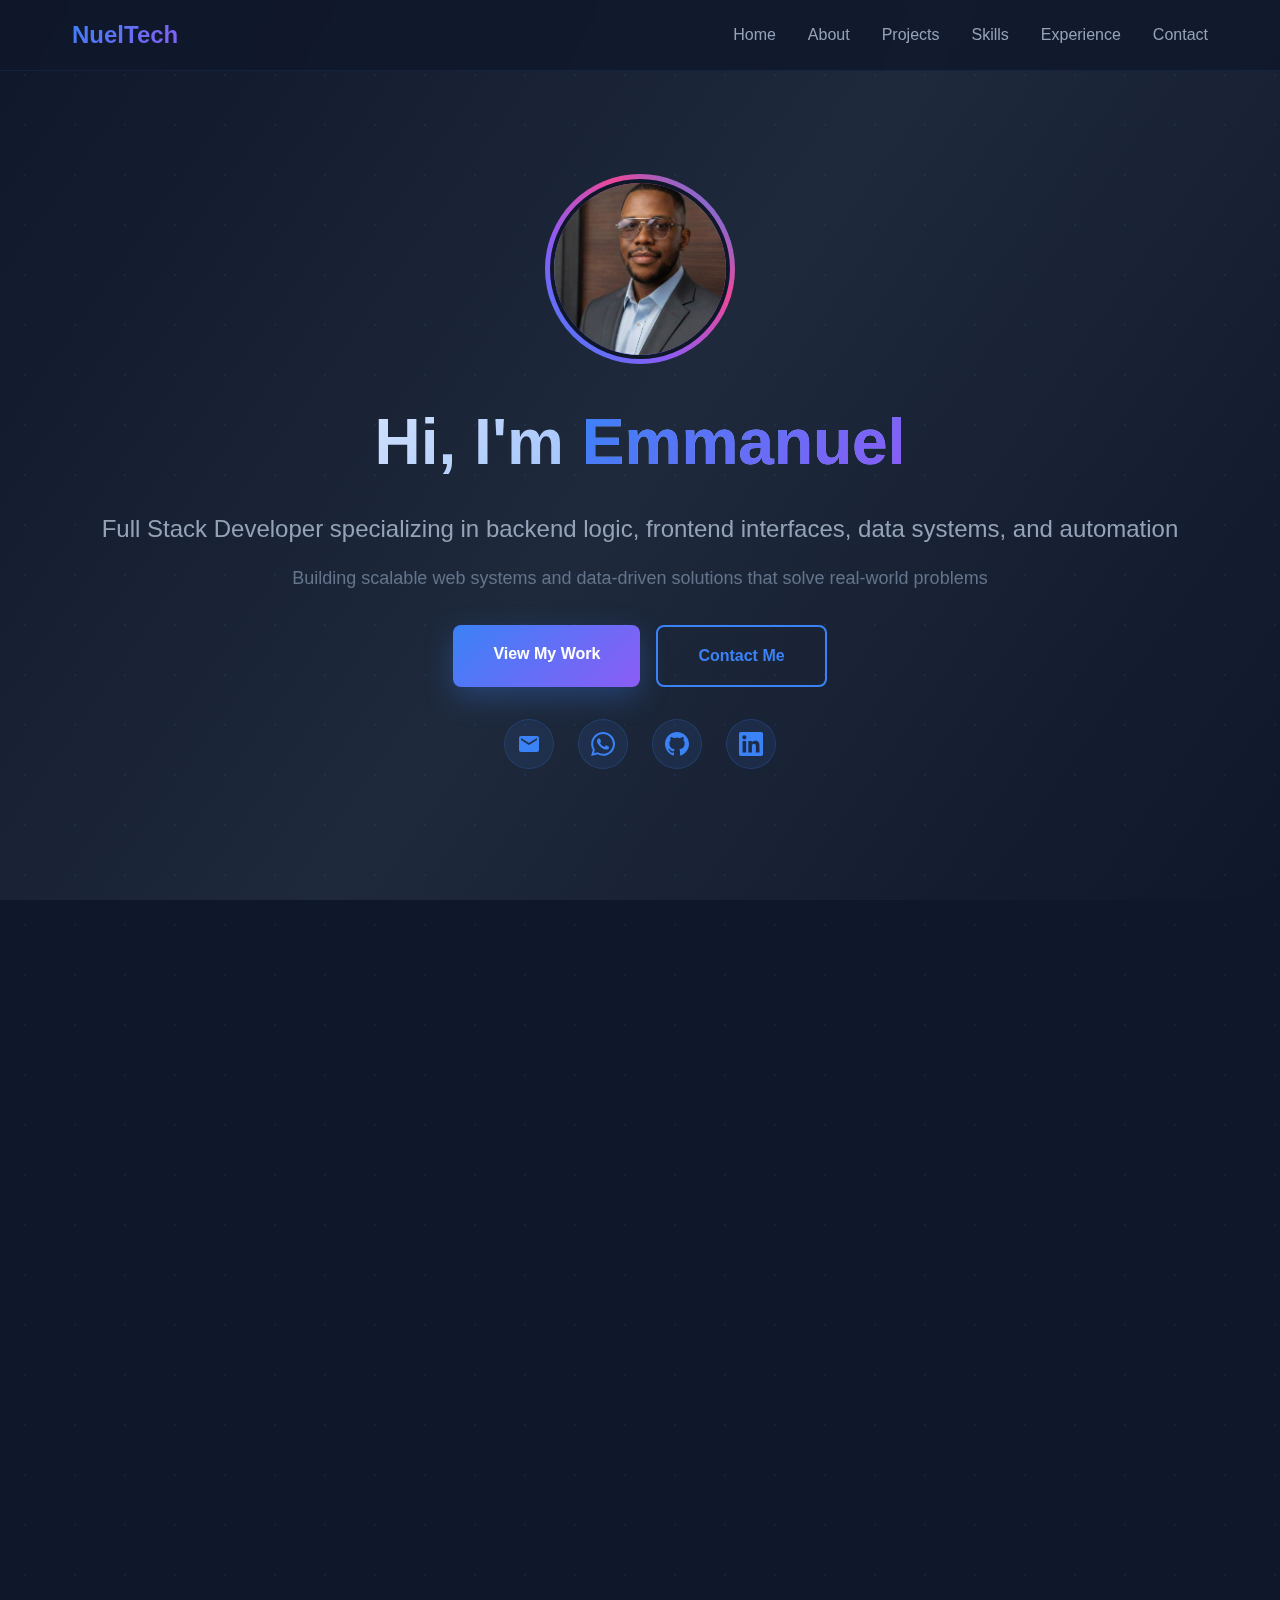
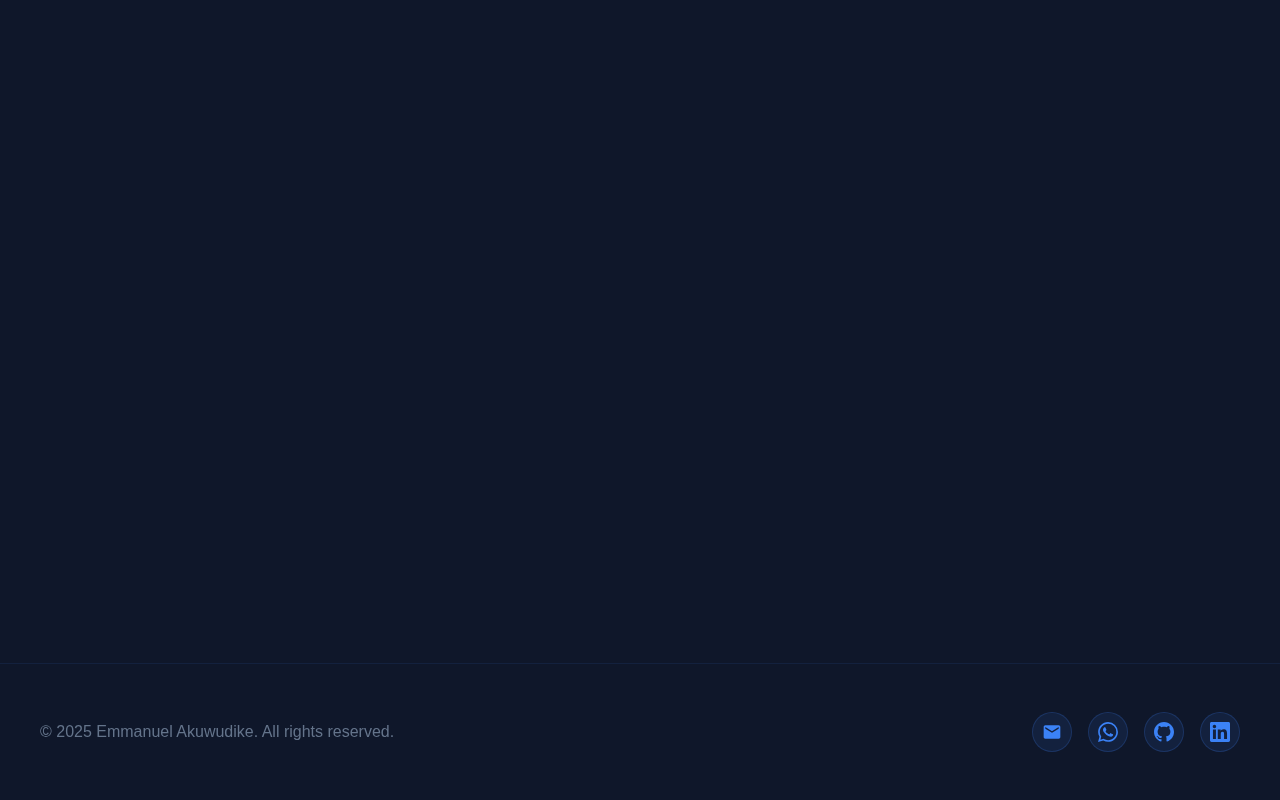
<file: index.html>
<!DOCTYPE html>
<html lang="en">
<head>
    <meta charset="UTF-8">
    <meta name="viewport" content="width=device-width, initial-scale=1.0">
    <title>NuelTech - Software Developer</title>
    <link rel="stylesheet" href="style.css">
     <link rel="icon" type="image/png" sizes="32x32" href="images/logo3.png">
</head>
<body>
    <div class="bg-animation"></div>

    <!-- Floating Particles -->
    <div class="particle" style="left: 10%; animation-delay: 0s;"></div>
    <div class="particle" style="left: 20%; animation-delay: 2s;"></div>
    <div class="particle" style="left: 30%; animation-delay: 4s;"></div>
    <div class="particle" style="left: 40%; animation-delay: 1s;"></div>
    <div class="particle" style="left: 50%; animation-delay: 3s;"></div>
    <div class="particle" style="left: 60%; animation-delay: 5s;"></div>
    <div class="particle" style="left: 70%; animation-delay: 2.5s;"></div>
    <div class="particle" style="left: 80%; animation-delay: 4.5s;"></div>
    <div class="particle" style="left: 90%; animation-delay: 1.5s;"></div>

    <!-- Navigation -->
    <nav>
        <div class="nav-container">
            <div class="logo">NuelTech</div>
            <ul class="nav-links" id="navLinks">
                <li><a href="#home">Home</a></li>
                <li><a href="#about">About</a></li>
                <li><a href="#projects">Projects</a></li>
                <li><a href="#skills">Skills</a></li>
                <li><a href="#experience">Experience</a></li>
                <li><a href="#contact">Contact</a></li>
            </ul>
            <button class="menu-toggle" onclick="toggleMenu()">☰</button>
        </div>
    </nav>

    <!-- Hero Section -->
    <section id="home" class="hero">
        <div class="hero-content">
            <div class="profile-pic-container">
                <img src="images/me3.jpg" alt="Emmanuel Akuwudike" class="profile-pic">
            </div>
            <h1>Hi, I'm <span>Emmanuel</span></h1>
            <p class="subtitle">Full Stack Developer specializing in backend logic, frontend interfaces, data systems, and automation</p>
            <p class="description">Building scalable web systems and data-driven solutions that solve real-world problems</p>
            <div class="cta-buttons">
                <a href="#projects" class="btn btn-primary">View My Work</a>
                <a href="#contact" class="btn btn-secondary">Contact Me</a>
            </div>
            <div class="social-links">
                <a href="mailto:akuwudikeemmanuel03@gmail.com" title="Email">
                    <svg viewBox="0 0 24 24" width="24" height="24" fill="currentColor">
                        <path d="M20 4H4c-1.1 0-1.99.9-1.99 2L2 18c0 1.1.9 2 2 2h16c1.1 0 2-.9 2-2V6c0-1.1-.9-2-2-2zm0 4l-8 5-8-5V6l8 5 8-5v2z"/>
                    </svg>
                </a>
                <a href="https://wa.me/2347033817518" target="_blank" title="WhatsApp">
                    <svg viewBox="0 0 24 24" width="24" height="24" fill="currentColor">
                        <path d="M17.472 14.382c-.297-.149-1.758-.867-2.03-.967-.273-.099-.471-.148-.67.15-.197.297-.767.966-.94 1.164-.173.199-.347.223-.644.075-.297-.15-1.255-.463-2.39-1.475-.883-.788-1.48-1.761-1.653-2.059-.173-.297-.018-.458.13-.606.134-.133.298-.347.446-.52.149-.174.198-.298.298-.497.099-.198.05-.371-.025-.52-.075-.149-.669-1.612-.916-2.207-.242-.579-.487-.5-.669-.51-.173-.008-.371-.01-.57-.01-.198 0-.52.074-.792.372-.272.297-1.04 1.016-1.04 2.479 0 1.462 1.065 2.875 1.213 3.074.149.198 2.096 3.2 5.077 4.487.709.306 1.262.489 1.694.625.712.227 1.36.195 1.871.118.571-.085 1.758-.719 2.006-1.413.248-.694.248-1.289.173-1.413-.074-.124-.272-.198-.57-.347m-5.421 7.403h-.004a9.87 9.87 0 01-5.031-1.378l-.361-.214-3.741.982.998-3.648-.235-.374a9.86 9.86 0 01-1.51-5.26c.001-5.45 4.436-9.884 9.888-9.884 2.64 0 5.122 1.03 6.988 2.898a9.825 9.825 0 012.893 6.994c-.003 5.45-4.437 9.884-9.885 9.884m8.413-18.297A11.815 11.815 0 0012.05 0C5.495 0 .16 5.335.157 11.892c0 2.096.547 4.142 1.588 5.945L.057 24l6.305-1.654a11.882 11.882 0 005.683 1.448h.005c6.554 0 11.89-5.335 11.893-11.893a11.821 11.821 0 00-3.48-8.413Z"/>
                    </svg>
                </a>
                <a href="https://github.com/emmanuel14" target="_blank" title="GitHub">
                    <svg viewBox="0 0 24 24" width="24" height="24" fill="currentColor">
                        <path d="M12 0c-6.626 0-12 5.373-12 12 0 5.302 3.438 9.8 8.207 11.387.599.111.793-.261.793-.577v-2.234c-3.338.726-4.033-1.416-4.033-1.416-.546-1.387-1.333-1.756-1.333-1.756-1.089-.745.083-.729.083-.729 1.205.084 1.839 1.237 1.839 1.237 1.07 1.834 2.807 1.304 3.492.997.107-.775.418-1.305.762-1.604-2.665-.305-5.467-1.334-5.467-5.931 0-1.311.469-2.381 1.236-3.221-.124-.303-.535-1.524.117-3.176 0 0 1.008-.322 3.301 1.23.957-.266 1.983-.399 3.003-.404 1.02.005 2.047.138 3.006.404 2.291-1.552 3.297-1.23 3.297-1.23.653 1.653.242 2.874.118 3.176.77.84 1.235 1.911 1.235 3.221 0 4.609-2.807 5.624-5.479 5.921.43.372.823 1.102.823 2.222v3.293c0 .319.192.694.801.576 4.765-1.589 8.199-6.086 8.199-11.386 0-6.627-5.373-12-12-12z"/>
                    </svg>
                </a>
                <a href="https://www.linkedin.com/in/emmanuel-akuwudike-225b711b3/" target="_blank" title="LinkedIn">
                    <svg viewBox="0 0 24 24" width="24" height="24" fill="currentColor">
                        <path d="M20.447 20.452h-3.554v-5.569c0-1.328-.027-3.037-1.852-3.037-1.853 0-2.136 1.445-2.136 2.939v5.667H9.351V9h3.414v1.561h.046c.477-.9 1.637-1.85 3.37-1.85 3.601 0 4.267 2.37 4.267 5.455v6.286zM5.337 7.433c-1.144 0-2.063-.926-2.063-2.065 0-1.138.92-2.063 2.063-2.063 1.14 0 2.064.925 2.064 2.063 0 1.139-.925 2.065-2.064 2.065zm1.782 13.019H3.555V9h3.564v11.452zM22.225 0H1.771C.792 0 0 .774 0 1.729v20.542C0 23.227.792 24 1.771 24h20.451C23.2 24 24 23.227 24 22.271V1.729C24 .774 23.2 0 22.222 0h.003z"/>
                    </svg>
                </a>
            </div>
        </div>
    </section>

    <!-- About Section -->
    <section id="about">
        <div class="section-header reveal">
            <h2>About Me</h2>
        </div>
        <div class="about-card reveal">
            <p>I'm Emmanuel Akuwudike, a <strong>Full Stack Developer</strong> with a <strong>B.Sc. in Computer Science </strong> from the University of Port Harcourt. I specialize in building end-to-end web solutions, from crafting intuitive user interfaces to designing robust backend systems and efficient data workflows.</p>
            <p>My expertise spans the entire development stack: <strong>frontend development with modern frameworks, backend architecture, database design, and API development</strong>. I approach every project with structured problem-solving and attention to detail, ensuring that solutions are not just functional but scalable, maintainable, and user-friendly.</p>
            <p>I'm passionate about leveraging technology to solve complex challenges, whether it's building e-commerce platforms, developing church management systems, or automating data-intensive workflows. I thrive in environments where I can combine technical skills with creative thinking to deliver exceptional digital experiences.</p>
            <div class="contact-info">
                <div>📍 Port Harcourt, Nigeria</div>
                <div>✉️ akuwudikeemmanuel03@gmail.com</div>
                <div>📞 +234 703 3381 7518</div>
                <div>
                    <a href="https://wa.me/2347033817518" target="_blank" style="color: #10b981; text-decoration: none; display: flex; align-items: center; gap: 0.5rem;">
                        <svg viewBox="0 0 24 24" width="20" height="20" fill="currentColor">
                            <path d="M17.472 14.382c-.297-.149-1.758-.867-2.03-.967-.273-.099-.471-.148-.67.15-.197.297-.767.966-.94 1.164-.173.199-.347.223-.644.075-.297-.15-1.255-.463-2.39-1.475-.883-.788-1.48-1.761-1.653-2.059-.173-.297-.018-.458.13-.606.134-.133.298-.347.446-.52.149-.174.198-.298.298-.497.099-.198.05-.371-.025-.52-.075-.149-.669-1.612-.916-2.207-.242-.579-.487-.5-.669-.51-.173-.008-.371-.01-.57-.01-.198 0-.52.074-.792.372-.272.297-1.04 1.016-1.04 2.479 0 1.462 1.065 2.875 1.213 3.074.149.198 2.096 3.2 5.077 4.487.709.306 1.262.489 1.694.625.712.227 1.36.195 1.871.118.571-.085 1.758-.719 2.006-1.413.248-.694.248-1.289.173-1.413-.074-.124-.272-.198-.57-.347m-5.421 7.403h-.004a9.87 9.87 0 01-5.031-1.378l-.361-.214-3.741.982.998-3.648-.235-.374a9.86 9.86 0 01-1.51-5.26c.001-5.45 4.436-9.884 9.888-9.884 2.64 0 5.122 1.03 6.988 2.898a9.825 9.825 0 012.893 6.994c-.003 5.45-4.437 9.884-9.885 9.884m8.413-18.297A11.815 11.815 0 0012.05 0C5.495 0 .16 5.335.157 11.892c0 2.096.547 4.142 1.588 5.945L.057 24l6.305-1.654a11.882 11.882 0 005.683 1.448h.005c6.554 0 11.89-5.335 11.893-11.893a11.821 11.821 0 00-3.48-8.413Z"/>
                        </svg>
                        WhatsApp Me
                    </a>
                </div>
            </div>
        </div>
    </section>

    <!-- Projects Section -->
    <section id="projects">
        <div class="section-header reveal">
            <h2>Featured Projects..</h2>
            <p class="section-subtitle">A selection of my recent work</p>
        </div>
        <div class="projects-grid">
            <div class="project-card reveal">
                <div class="project-header blue">💻</div>
                <div class="project-body">
                    <h3>Unimart</h3>
                    <p>A comprehensive digital community hub connecting buyers and sellers across international markets. Features include user authentication, product listings, search functionality, and secure payment integration.</p>
                    <div class="tech-tags">
                        <span class="tech-tag">PHP</span>
                        <span class="tech-tag">MySQL</span>
                        <span class="tech-tag">JavaScript</span>
                        <span class="tech-tag">Bootstrap</span>
                    </div>
                    <a href="#" class="project-link">View Project →</a>
                </div>
            </div>

            <div class="project-card reveal">
                <div class="project-header purple">⛪</div>
                <div class="project-body">
                    <h3>Church Media Portal</h3>
                    <p>A dynamic web platform designed for managing church engagement, streaming services, event management, and member communications. Includes admin dashboard and real-time notifications.</p>
                    <div class="tech-tags">
                        <span class="tech-tag">HTML</span>
                        <span class="tech-tag">CSS3</span>
                        <span class="tech-tag">JavaScript</span>
                        <span class="tech-tag">Bootstrap</span>
                    </div>
                    <a href="https://rccgdominioncentre.org/" class="project-link">View Project →</a>
                </div>
            </div>

            <div class="project-card reveal">
                <div class="project-header green">⚙️</div>
                <div class="project-body">
                    <h3>Business Process Automation Suite</h3>
                    <p>Collection of SQL scripts and backend workflows that automate data processing, report generation, and business intelligence tasks. Reduced manual processing time by 70%.</p>
                    <div class="tech-tags">
                        <span class="tech-tag">SQL</span>
                        <span class="tech-tag">Python</span>
                        <span class="tech-tag">PHP</span>
                        <span class="tech-tag">API Integration</span>
                    </div>
                    <a href="#" class="project-link">View Project →</a>
                </div>
            </div>
        </div>
    </section>

    <!-- Skills Section -->
    <section id="skills">
        <div class="section-header reveal">
            <h2>Technical Skills</h2>
            <p class="section-subtitle">Technologies and tools I work with</p>
        </div>
        <div class="skills-grid">
            <div class="skill-card reveal">
                <div class="skill-header">
                    <div class="skill-icon">🎨</div>
                    <h3>Frontend Development</h3>
                </div>
                <div class="skill-item">
                    <span>HTML5 & CSS3</span>
                    <div class="skill-bar"><div class="skill-progress" style="width: 95%"></div></div>
                </div>
                <div class="skill-item">
                    <span>JavaScript (ES6+)</span>
                    <div class="skill-bar"><div class="skill-progress" style="width: 90%"></div></div>
                </div>
                <div class="skill-item">
                    <span>React.js / Next.js</span>
                    <div class="skill-bar"><div class="skill-progress" style="width: 88%"></div></div>
                </div>
                <div class="skill-item">
                    <span>Tailwind / Bootstrap</span>
                    <div class="skill-bar"><div class="skill-progress" style="width: 92%"></div></div>
                </div>
                <div class="skill-item">
                    <span>Responsive Design</span>
                    <div class="skill-bar"><div class="skill-progress" style="width: 94%"></div></div>
                </div>
            </div>

            <div class="skill-card reveal">
                <div class="skill-header">
                    <div class="skill-icon">💻</div>
                    <h3>Backend Development</h3>
                </div>
                <div class="skill-item">
                    <span>PHP</span>
                    <div class="skill-bar"><div class="skill-progress" style="width: 90%"></div></div>
                </div>
                <div class="skill-item">
                    <span>Python</span>
                    <div class="skill-bar"><div class="skill-progress" style="width: 85%"></div></div>
                </div>
                <div class="skill-item">
                    <span>Node.js</span>
                    <div class="skill-bar"><div class="skill-progress" style="width: 83%"></div></div>
                </div>
                <div class="skill-item">
                    <span>API Development</span>
                    <div class="skill-bar"><div class="skill-progress" style="width: 88%"></div></div>
                </div>
                <div class="skill-item">
                    <span>RESTful Services</span>
                    <div class="skill-bar"><div class="skill-progress" style="width: 86%"></div></div>
                </div>
            </div>

            <div class="skill-card reveal">
                <div class="skill-header">
                    <div class="skill-icon">🗄️</div>
                    <h3>Databases & Data</h3>
                </div>
                <div class="skill-item">
                    <span>MySQL</span>
                    <div class="skill-bar"><div class="skill-progress" style="width: 90%"></div></div>
                </div>
                <div class="skill-item">
                    <span>SQL Scripting</span>
                    <div class="skill-bar"><div class="skill-progress" style="width: 91%"></div></div>
                </div>
                <div class="skill-item">
                    <span>Data Modeling</span>
                    <div class="skill-bar"><div class="skill-progress" style="width: 87%"></div></div>
                </div>
                <div class="skill-item">
                    <span>Database Design</span>
                    <div class="skill-bar"><div class="skill-progress" style="width: 89%"></div></div>
                </div>
                <div class="skill-item">
                    <span>MongoDB</span>
                    <div class="skill-bar"><div class="skill-progress" style="width: 80%"></div></div>
                </div>
            </div>

            <div class="skill-card reveal">
                <div class="skill-header">
                    <div class="skill-icon">🛠️</div>
                    <h3>Tools & Others</h3>
                </div>
                <div class="skill-item">
                    <span>Git & GitHub</span>
                    <div class="skill-bar"><div class="skill-progress" style="width: 87%"></div></div>
                </div>
                <div class="skill-item">
                    <span>Process Automation</span>
                    <div class="skill-bar"><div class="skill-progress" style="width: 90%"></div></div>
                </div>
                <div class="skill-item">
                    <span>UI/UX Implementation</span>
                    <div class="skill-bar"><div class="skill-progress" style="width: 86%"></div></div>
                </div>
                <div class="skill-item">
                    <span>System Architecture</span>
                    <div class="skill-bar"><div class="skill-progress" style="width: 84%"></div></div>
                </div>
                <div class="skill-item">
                    <span>Agile/Scrum</span>
                    <div class="skill-bar"><div class="skill-progress" style="width: 82%"></div></div>
                </div>
            </div>
        </div>
    </section>

    <!-- Experience Section -->
    <section id="experience">
        <div class="section-header reveal">
            <h2>Experience & Education</h2>
        </div>
        <div class="experience-grid">
            <div class="experience-card reveal">
                <h3>B.Sc. in Computer Science</h3>
                <p class="company">University of Port Harcourt</p>
                <p>Comprehensive education in software development, data structures, algorithms, database systems, and computer architecture. Completed multiple projects demonstrating proficiency in backend development and system design.</p>
            </div>

            <div class="experience-card reveal">
                <h3>Full Stack Developer</h3>
                <p class="company">Freelance & Project-Based Work</p>
                <p class="date">2022 - Present</p>
                <ul>
                    <li>Developed full-stack web applications with modern frontend frameworks (React, Next.js) and robust backend systems</li>
                    <li>Created responsive, mobile-first interfaces with Tailwind CSS and Bootstrap for optimal user experience</li>
                    <li>Built RESTful APIs and implemented authentication systems for secure data handling</li>
                    <li>Designed and optimized database schemas for various clients including e-commerce and church management systems</li>
                    <li>Created automation scripts that reduced manual data processing time by 70%</li>
                    <li>Collaborated with cross-functional teams to deliver scalable software solutions</li>
                </ul>
            </div>
        </div>
    </section>

    <!-- Contact Section -->
    <section id="contact">
        <div class="section-header reveal">
            <h2>Get In Touch</h2>
            <p class="section-subtitle">Have a project in mind? Let's work together to bring your ideas to life.</p>
        </div>
        <div class="contact-form reveal">
            <div class="form-group">
                <label for="name">Name</label>
                <input type="text" id="name" placeholder="Your name">
            </div>
            <div class="form-group">
                <label for="email">Email</label>
                <input type="email" id="email" placeholder="your.email@example.com">
            </div>
            <div class="form-group">
                <label for="message">Message</label>
                <textarea id="message" placeholder="Tell me about your project..."></textarea>
            </div>
            <button class="btn btn-primary" style="width: 100%;" onclick="sendMessage()">Send Message</button>
            <p id="formStatus" class="form-status"></p>
        </div>
    </section>

    <!-- Footer -->
    <footer>
        <div class="footer-content">
            <p>© 2025 Emmanuel Akuwudike. All rights reserved.</p>
            <div class="footer-socials">
                <a href="mailto:akuwudikeemmanuel03@gmail.com" title="Email">
                    <svg viewBox="0 0 24 24" width="20" height="20" fill="currentColor">
                        <path d="M20 4H4c-1.1 0-1.99.9-1.99 2L2 18c0 1.1.9 2 2 2h16c1.1 0 2-.9 2-2V6c0-1.1-.9-2-2-2zm0 4l-8 5-8-5V6l8 5 8-5v2z"/>
                    </svg>
                </a>
                <a href="https://wa.me/2347033817518" target="_blank" title="WhatsApp">
                    <svg viewBox="0 0 24 24" width="20" height="20" fill="currentColor">
                        <path d="M17.472 14.382c-.297-.149-1.758-.867-2.03-.967-.273-.099-.471-.148-.67.15-.197.297-.767.966-.94 1.164-.173.199-.347.223-.644.075-.297-.15-1.255-.463-2.39-1.475-.883-.788-1.48-1.761-1.653-2.059-.173-.297-.018-.458.13-.606.134-.133.298-.347.446-.52.149-.174.198-.298.298-.497.099-.198.05-.371-.025-.52-.075-.149-.669-1.612-.916-2.207-.242-.579-.487-.5-.669-.51-.173-.008-.371-.01-.57-.01-.198 0-.52.074-.792.372-.272.297-1.04 1.016-1.04 2.479 0 1.462 1.065 2.875 1.213 3.074.149.198 2.096 3.2 5.077 4.487.709.306 1.262.489 1.694.625.712.227 1.36.195 1.871.118.571-.085 1.758-.719 2.006-1.413.248-.694.248-1.289.173-1.413-.074-.124-.272-.198-.57-.347m-5.421 7.403h-.004a9.87 9.87 0 01-5.031-1.378l-.361-.214-3.741.982.998-3.648-.235-.374a9.86 9.86 0 01-1.51-5.26c.001-5.45 4.436-9.884 9.888-9.884 2.64 0 5.122 1.03 6.988 2.898a9.825 9.825 0 012.893 6.994c-.003 5.45-4.437 9.884-9.885 9.884m8.413-18.297A11.815 11.815 0 0012.05 0C5.495 0 .16 5.335.157 11.892c0 2.096.547 4.142 1.588 5.945L.057 24l6.305-1.654a11.882 11.882 0 005.683 1.448h.005c6.554 0 11.89-5.335 11.893-11.893a11.821 11.821 0 00-3.48-8.413Z"/>
                    </svg>
                </a>
                <a href="https://github.com/emmanuel14" target="_blank" title="GitHub">
                    <svg viewBox="0 0 24 24" width="20" height="20" fill="currentColor">
                        <path d="M12 0c-6.626 0-12 5.373-12 12 0 5.302 3.438 9.8 8.207 11.387.599.111.793-.261.793-.577v-2.234c-3.338.726-4.033-1.416-4.033-1.416-.546-1.387-1.333-1.756-1.333-1.756-1.089-.745.083-.729.083-.729 1.205.084 1.839 1.237 1.839 1.237 1.07 1.834 2.807 1.304 3.492.997.107-.775.418-1.305.762-1.604-2.665-.305-5.467-1.334-5.467-5.931 0-1.311.469-2.381 1.236-3.221-.124-.303-.535-1.524.117-3.176 0 0 1.008-.322 3.301 1.23.957-.266 1.983-.399 3.003-.404 1.02.005 2.047.138 3.006.404 2.291-1.552 3.297-1.23 3.297-1.23.653 1.653.242 2.874.118 3.176.77.84 1.235 1.911 1.235 3.221 0 4.609-2.807 5.624-5.479 5.921.43.372.823 1.102.823 2.222v3.293c0 .319.192.694.801.576 4.765-1.589 8.199-6.086 8.199-11.386 0-6.627-5.373-12-12-12z"/>
                    </svg>
                </a>
                <a href="https://www.linkedin.com/in/emmanuel-akuwudike-225b711b3/" target="_blank" title="LinkedIn">
                    <svg viewBox="0 0 24 24" width="20" height="20" fill="currentColor">
                        <path d="M20.447 20.452h-3.554v-5.569c0-1.328-.027-3.037-1.852-3.037-1.853 0-2.136 1.445-2.136 2.939v5.667H9.351V9h3.414v1.561h.046c.477-.9 1.637-1.85 3.37-1.85 3.601 0 4.267 2.37 4.267 5.455v6.286zM5.337 7.433c-1.144 0-2.063-.926-2.063-2.065 0-1.138.92-2.063 2.063-2.063 1.14 0 2.064.925 2.064 2.063 0 1.139-.925 2.065-2.064 2.065zm1.782 13.019H3.555V9h3.564v11.452zM22.225 0H1.771C.792 0 0 .774 0 1.729v20.542C0 23.227.792 24 1.771 24h20.451C23.2 24 24 23.227 24 22.271V1.729C24 .774 23.2 0 22.222 0h.003z"/>
                    </svg>
                </a>
            </div>
        </div>
    </footer>

    <script>
        // Mobile menu toggle
        function toggleMenu() {
            const navLinks = document.getElementById('navLinks');
            navLinks.classList.toggle('active');
        }

        // Smooth scrolling
        document.querySelectorAll('a[href^="#"]').forEach(anchor => {
            anchor.addEventListener('click', function (e) {
                e.preventDefault();
                const target = document.querySelector(this.getAttribute('href'));
                if (target) {
                    target.scrollIntoView({ behavior: 'smooth' });
                    document.getElementById('navLinks').classList.remove('active');
                }
            });
        });

        // Scroll reveal animation
        function reveal() {
            const reveals = document.querySelectorAll('.reveal');
            reveals.forEach(element => {
                const windowHeight = window.innerHeight;
                const elementTop = element.getBoundingClientRect().top;
                const elementVisible = 150;
                
                if (elementTop < windowHeight - elementVisible) {
                    element.classList.add('active');
                }
            });
        }

        window.addEventListener('scroll', reveal);
        reveal(); // Check on load

        // Contact form
        function sendMessage() {
            const name = document.getElementById('name').value;
            const email = document.getElementById('email').value;
            const message = document.getElementById('message').value;

            if (name && email && message) {
                const subject = encodeURIComponent(`Portfolio Contact from ${name}`);
                const body = encodeURIComponent(`Name: ${name}\nEmail: ${email}\n\nMessage:\n${message}`);
                window.location.href = `mailto:akuwudikeemmanuel03@gmail.com?subject=${subject}&body=${body}`;
                
                document.getElementById('formStatus').textContent = 'Opening your email client...';
                document.getElementById('name').value = '';
                document.getElementById('email').value = '';
                document.getElementById('message').value = '';
                
                setTimeout(() => {
                    document.getElementById('formStatus').textContent = '';
                }, 3000);
            } else {
                document.getElementById('formStatus').textContent = 'Please fill in all fields.';
                document.getElementById('formStatus').style.color = '#ef4444';
            }
        }

        // Active nav link on scroll
        window.addEventListener('scroll', () => {
            const sections = document.querySelectorAll('section');
            const navLinks = document.querySelectorAll('.nav-links a');
            
            let current = '';
            sections.forEach(section => {
                const sectionTop = section.offsetTop;
                const sectionHeight = section.clientHeight;
                if (pageYOffset >= sectionTop - 200) {
                    current = section.getAttribute('id');
                }
            });

            navLinks.forEach(link => {
                link.classList.remove('active');
                if (link.getAttribute('href').slice(1) === current) {
                    link.classList.add('active');
                }
            });
        });
    </script>
</body>
</html>
</file>
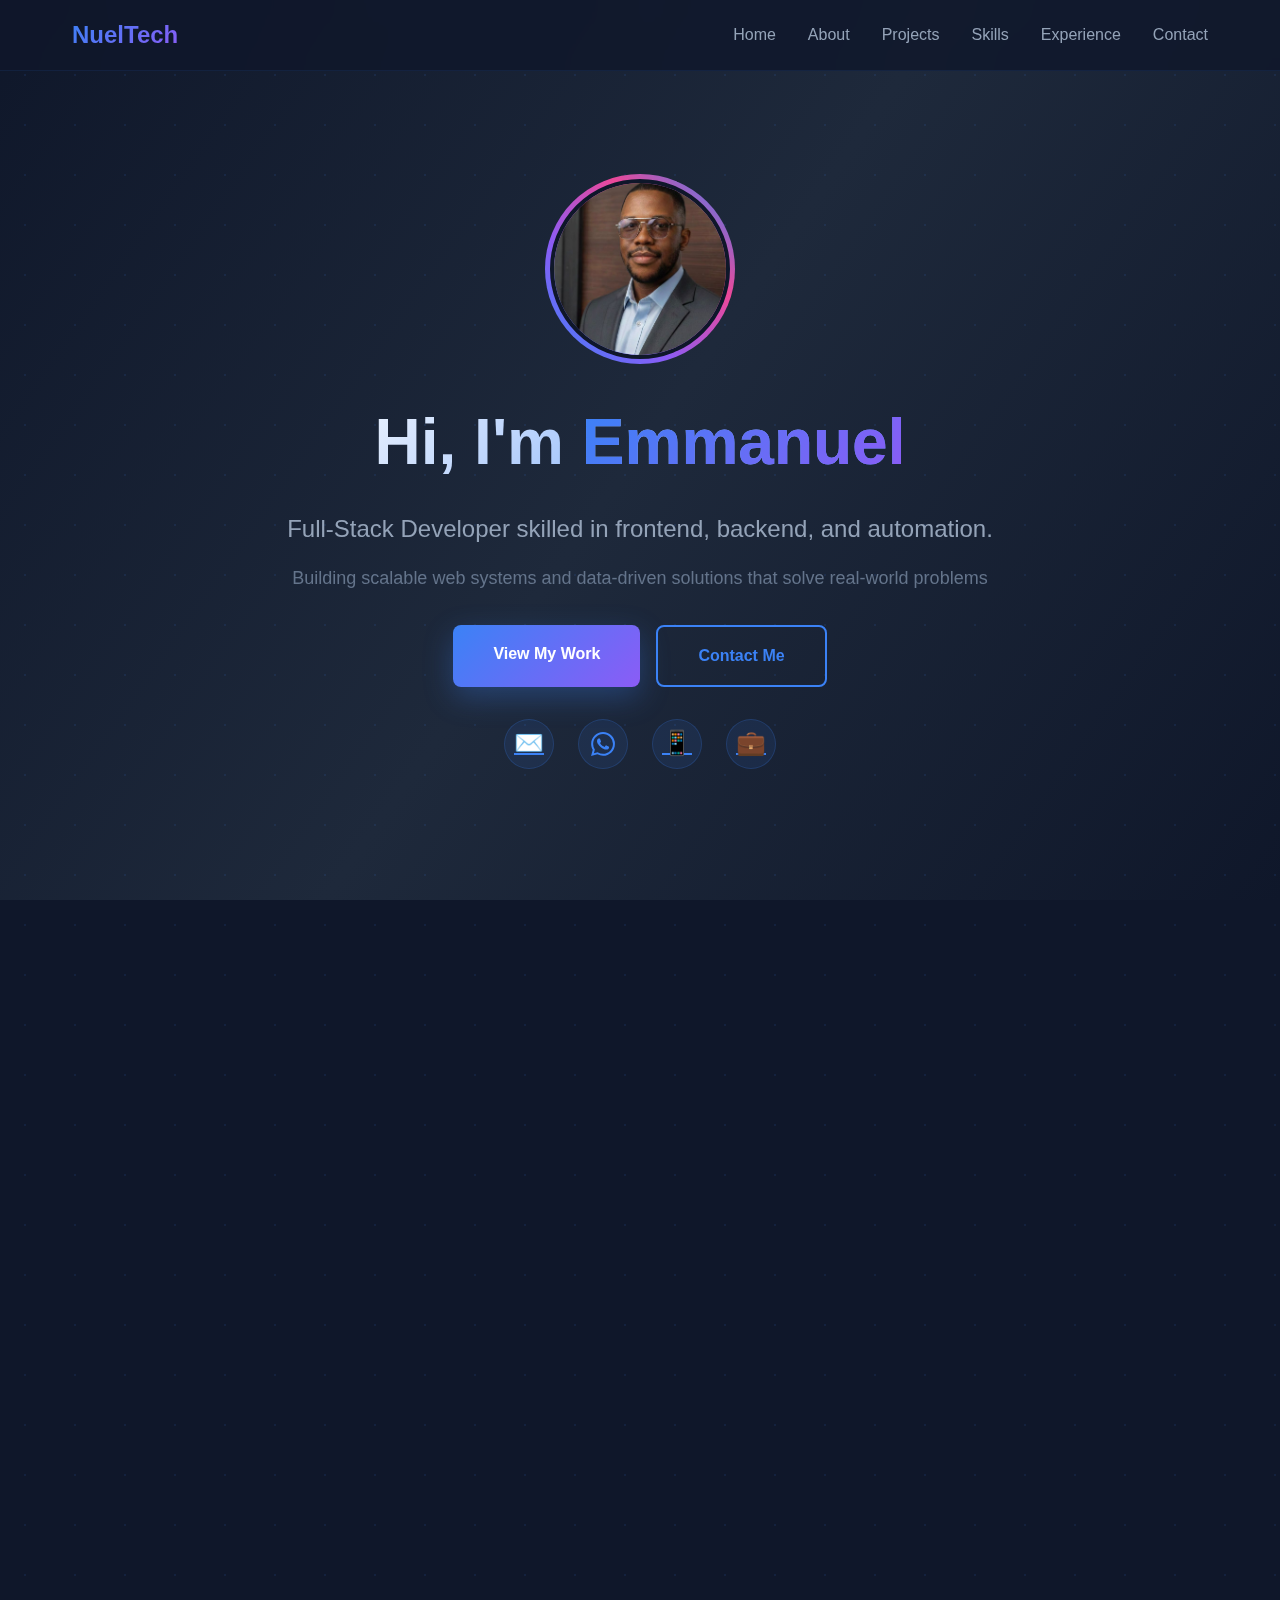
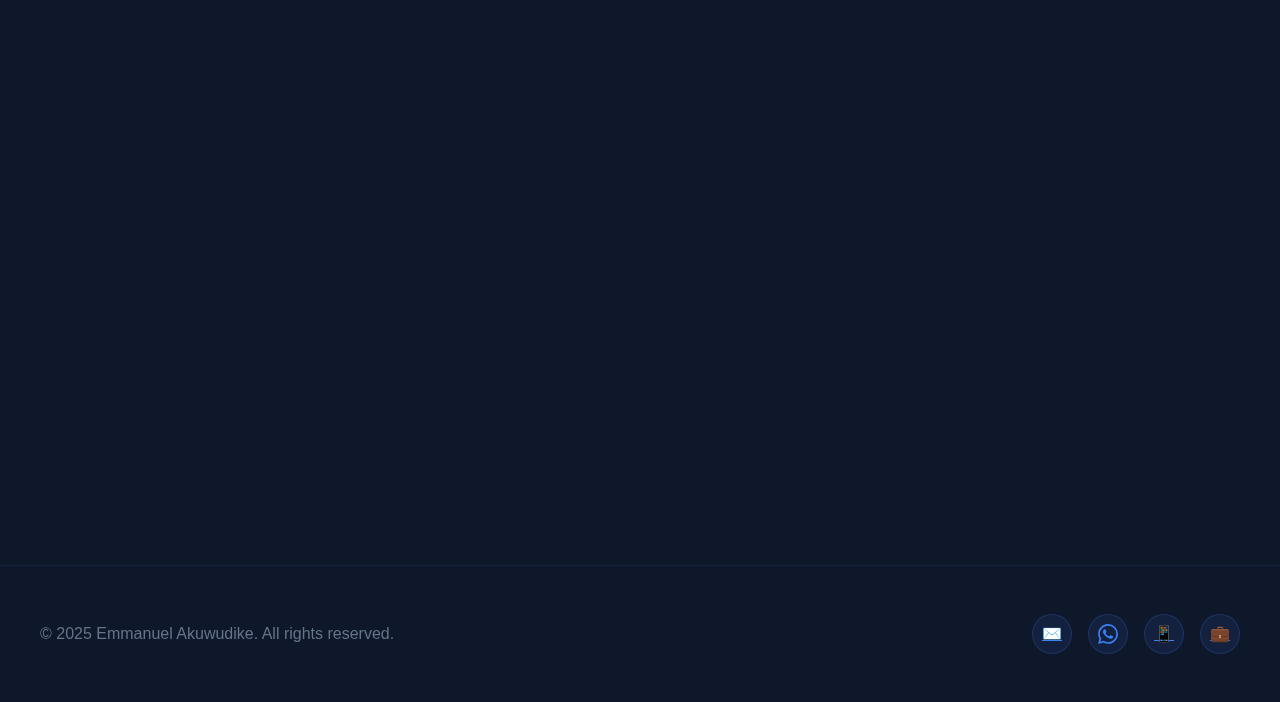
<file: rough.html>
<!DOCTYPE html>
<html lang="en">
<head>
    <meta charset="UTF-8">
    <meta name="viewport" content="width=device-width, initial-scale=1.0">
    <title>NuelTech - Software Developer</title>
    <link rel="stylesheet" href="style.css"> 
    <link rel="icon" type="image/png" sizes="192x192" href="images/logo1.png">
    
    
</head>
<body>
    <div class="bg-animation"></div>

    <!-- Floating Particles -->
    <div class="particle" style="left: 10%; animation-delay: 0s;"></div>
    <div class="particle" style="left: 20%; animation-delay: 2s;"></div>
    <div class="particle" style="left: 30%; animation-delay: 4s;"></div>
    <div class="particle" style="left: 40%; animation-delay: 1s;"></div>
    <div class="particle" style="left: 50%; animation-delay: 3s;"></div>
    <div class="particle" style="left: 60%; animation-delay: 5s;"></div>
    <div class="particle" style="left: 70%; animation-delay: 2.5s;"></div>
    <div class="particle" style="left: 80%; animation-delay: 4.5s;"></div>
    <div class="particle" style="left: 90%; animation-delay: 1.5s;"></div>

    <!-- Navigation -->
    <nav>
        <div class="nav-container">
            <div class="logo">NuelTech</div>
            <ul class="nav-links" id="navLinks">
                <li><a href="#home">Home</a></li>
                <li><a href="#about">About</a></li>
                <li><a href="#projects">Projects</a></li>
                <li><a href="#skills">Skills</a></li>
                <li><a href="#experience">Experience</a></li>
                <li><a href="#contact">Contact</a></li>
            </ul>
            <button class="menu-toggle" onclick="toggleMenu()">☰</button>
        </div>
    </nav>

    <!-- Hero Section -->
    <section id="home" class="hero">
        <div class="hero-content">
            <div class="profile-pic-container">
                <img src="images/me3.jpg" alt="Emmanuel Akuwudike" class="profile-pic">
            </div>
            <h1>Hi, I'm <span>Emmanuel</span></h1>
            <p class="subtitle">Full-Stack Developer skilled in frontend, backend, and automation.</p>
            <p class="description">Building scalable web systems and data-driven solutions that solve real-world problems</p>
            <div class="cta-buttons">
                <a href="#projects" class="btn btn-primary">View My Work</a>
                <a href="#contact" class="btn btn-secondary">Contact Me</a>
            </div>
            <div class="social-links">
                <a href="mailto:akuwudikeemmanuel03@gmail.com" title="Email">✉️</a>
                <a href="https://wa.me/2347033817518" target="_blank" title="WhatsApp">
                    <svg viewBox="0 0 24 24" width="24" height="24" fill="currentColor">
                        <path d="M17.472 14.382c-.297-.149-1.758-.867-2.03-.967-.273-.099-.471-.148-.67.15-.197.297-.767.966-.94 1.164-.173.199-.347.223-.644.075-.297-.15-1.255-.463-2.39-1.475-.883-.788-1.48-1.761-1.653-2.059-.173-.297-.018-.458.13-.606.134-.133.298-.347.446-.52.149-.174.198-.298.298-.497.099-.198.05-.371-.025-.52-.075-.149-.669-1.612-.916-2.207-.242-.579-.487-.5-.669-.51-.173-.008-.371-.01-.57-.01-.198 0-.52.074-.792.372-.272.297-1.04 1.016-1.04 2.479 0 1.462 1.065 2.875 1.213 3.074.149.198 2.096 3.2 5.077 4.487.709.306 1.262.489 1.694.625.712.227 1.36.195 1.871.118.571-.085 1.758-.719 2.006-1.413.248-.694.248-1.289.173-1.413-.074-.124-.272-.198-.57-.347m-5.421 7.403h-.004a9.87 9.87 0 01-5.031-1.378l-.361-.214-3.741.982.998-3.648-.235-.374a9.86 9.86 0 01-1.51-5.26c.001-5.45 4.436-9.884 9.888-9.884 2.64 0 5.122 1.03 6.988 2.898a9.825 9.825 0 012.893 6.994c-.003 5.45-4.437 9.884-9.885 9.884m8.413-18.297A11.815 11.815 0 0012.05 0C5.495 0 .16 5.335.157 11.892c0 2.096.547 4.142 1.588 5.945L.057 24l6.305-1.654a11.882 11.882 0 005.683 1.448h.005c6.554 0 11.89-5.335 11.893-11.893a11.821 11.821 0 00-3.48-8.413Z"/>
                    </svg>
                </a>
                <a href="https://github.com/emmanuel14" target="_blank" title="GitHub">📱</a>
                <a href="https://www.linkedin.com/in/emmanuel-akuwudike-225b711b3/" target="_blank" title="LinkedIn">💼</a>
            </div>
        </div>
    </section>

    <!-- About Section -->
    <section id="about">
        <div class="section-header reveal">
            <h2>About Me</h2>
        </div>
        <div class="about-card reveal">
            <p>I'm Emmanuel Akuwudike, a Software Developer with a <strong>B.Sc. in Computer Science </strong> from the University of Port Harcourt. I specialize in building robust backend systems, designing efficient data workflows, and creating automation solutions that streamline business processes.</p>
            <p>I’m a <strong>full-stack developer</strong> skilled in <strong>frontend development, backend engineering, database architecture, and API design</strong>. I approach every project with structured problem-solving and attention to detail, ensuring that solutions are not just functional but scalable and maintainable.</p>
            <p>I'm passionate about leveraging technology to solve complex challenges, whether it's building e-commerce platforms, developing church management systems, or automating data-intensive workflows. I thrive in environments where I can combine technical skills with creative thinking.</p>
            <div class="contact-info">
                <div>📍 Port Harcourt, Nigeria</div>
                <div>✉️ akuwudikeemmanuel03@gmail.com</div>
                <div>📞 +234 703 3381 7518</div>
                <div>
                    <a href="https://wa.me/2347033817518" target="_blank" style="color: #10b981; text-decoration: none; display: flex; align-items: center; gap: 0.5rem;">
                        <svg viewBox="0 0 24 24" width="20" height="20" fill="currentColor">
                            <path d="M17.472 14.382c-.297-.149-1.758-.867-2.03-.967-.273-.099-.471-.148-.67.15-.197.297-.767.966-.94 1.164-.173.199-.347.223-.644.075-.297-.15-1.255-.463-2.39-1.475-.883-.788-1.48-1.761-1.653-2.059-.173-.297-.018-.458.13-.606.134-.133.298-.347.446-.52.149-.174.198-.298.298-.497.099-.198.05-.371-.025-.52-.075-.149-.669-1.612-.916-2.207-.242-.579-.487-.5-.669-.51-.173-.008-.371-.01-.57-.01-.198 0-.52.074-.792.372-.272.297-1.04 1.016-1.04 2.479 0 1.462 1.065 2.875 1.213 3.074.149.198 2.096 3.2 5.077 4.487.709.306 1.262.489 1.694.625.712.227 1.36.195 1.871.118.571-.085 1.758-.719 2.006-1.413.248-.694.248-1.289.173-1.413-.074-.124-.272-.198-.57-.347m-5.421 7.403h-.004a9.87 9.87 0 01-5.031-1.378l-.361-.214-3.741.982.998-3.648-.235-.374a9.86 9.86 0 01-1.51-5.26c.001-5.45 4.436-9.884 9.888-9.884 2.64 0 5.122 1.03 6.988 2.898a9.825 9.825 0 012.893 6.994c-.003 5.45-4.437 9.884-9.885 9.884m8.413-18.297A11.815 11.815 0 0012.05 0C5.495 0 .16 5.335.157 11.892c0 2.096.547 4.142 1.588 5.945L.057 24l6.305-1.654a11.882 11.882 0 005.683 1.448h.005c6.554 0 11.89-5.335 11.893-11.893a11.821 11.821 0 00-3.48-8.413Z"/>
                        </svg>
                        WhatsApp Me
                    </a>
                </div>
            </div>
        </div>
    </section>

    <!-- Projects Section -->
    <section id="projects">
        <div class="section-header reveal">
            <h2>Featured Projects</h2>
            <p class="section-subtitle">A selection of my recent work</p>
        </div>
        <div class="projects-grid">
            <div class="project-card reveal">
                <div class="project-header blue">💻</div>
                <div class="project-body">
                    <h3>Unimart</h3>
                    <p>A comprehensive digital community hub connecting buyers and sellers across international markets. Features include user authentication, product listings, search functionality, and secure payment integration.</p>
                    <div class="tech-tags">
                        <span class="tech-tag">PHP</span>
                        <span class="tech-tag">MySQL</span>
                        <span class="tech-tag">JavaScript</span>
                        <span class="tech-tag">Bootstrap</span>
                    </div>
                    <a href="#" class="project-link">View Project →</a>
                </div>
            </div>

            <div class="project-card reveal">
                <div class="project-header purple">⛪</div>
                <div class="project-body">
                    <h3>Church Media Portal</h3>
                    <p>A dynamic web platform designed for managing church engagement, streaming services, event management, and member communications. Includes admin dashboard and real-time notifications.</p>
                    <div class="tech-tags">
                        <span class="tech-tag">HTML</span>
                        <span class="tech-tag">CSS</span>
                        <span class="tech-tag">MySQL</span>
                        <span class="tech-tag">JavaScript</span>
                    </div>
                    <a href="https://cheerful-gingersnap-405b36.netlify.app/" class="project-link">View Project →</a>
                </div>
            </div>

            <div class="project-card reveal">
                <div class="project-header green">⚙️</div>
                <div class="project-body">
                    <h3>Business Process Automation Suite</h3>
                    <p>Collection of SQL scripts and backend workflows that automate data processing, report generation, and business intelligence tasks. Reduced manual processing time by 70%.</p>
                    <div class="tech-tags">
                        <span class="tech-tag">SQL</span>
                        <span class="tech-tag">Python</span>
                        <span class="tech-tag">PHP</span>
                        <span class="tech-tag">API Integration</span>
                    </div>
                    <a href="#" class="project-link">View Project →</a>
                </div>
            </div>
        </div>
    </section>

    <!-- Skills Section -->
    <section id="skills">
        <div class="section-header reveal">
            <h2>Technical Skills</h2>
            <p class="section-subtitle">Technologies and tools I work with</p>
        </div>
        <div class="skills-grid">
            <div class="skill-card reveal">
                <div class="skill-header">
                    <div class="skill-icon">💻</div>
                    <h3>Programming Languages</h3>
                </div>
                <div class="skill-item">
                    <span>PHP</span>
                    <div class="skill-bar"><div class="skill-progress" style="width: 90%"></div></div>
                </div>
                <div class="skill-item">
                    <span>Python</span>
                    <div class="skill-bar"><div class="skill-progress" style="width: 85%"></div></div>
                </div>
                <div class="skill-item">
                    <span>JavaScript</span>
                    <div class="skill-bar"><div class="skill-progress" style="width: 88%"></div></div>
                </div>
                <div class="skill-item">
                    <span>SQL</span>
                    <div class="skill-bar"><div class="skill-progress" style="width: 92%"></div></div>
                </div>
            </div>

            <div class="skill-card reveal">
                <div class="skill-header">
                    <div class="skill-icon">🗄️</div>
                    <h3>Databases & Data</h3>
                </div>
                <div class="skill-item">
                    <span>MySQL</span>
                    <div class="skill-bar"><div class="skill-progress" style="width: 90%"></div></div>
                </div>
                <div class="skill-item">
                    <span>Data Modeling</span>
                    <div class="skill-bar"><div class="skill-progress" style="width: 87%"></div></div>
                </div>
                <div class="skill-item">
                    <span>SQL Scripting</span>
                    <div class="skill-bar"><div class="skill-progress" style="width: 91%"></div></div>
                </div>
                <div class="skill-item">
                    <span>Database Design</span>
                    <div class="skill-bar"><div class="skill-progress" style="width: 89%"></div></div>
                </div>
            </div>

            <div class="skill-card reveal">
                <div class="skill-header">
                    <div class="skill-icon">🌐</div>
                    <h3>Backend & APIs</h3>
                </div>
                <div class="skill-item">
                    <span>Backend Logic</span>
                    <div class="skill-bar"><div class="skill-progress" style="width: 93%"></div></div>
                </div>
                <div class="skill-item">
                    <span>API Development</span>
                    <div class="skill-bar"><div class="skill-progress" style="width: 88%"></div></div>
                </div>
                <div class="skill-item">
                    <span>REST APIs</span>
                    <div class="skill-bar"><div class="skill-progress" style="width: 86%"></div></div>
                </div>
                <div class="skill-item">
                    <span>Authentication</span>
                    <div class="skill-bar"><div class="skill-progress" style="width: 85%"></div></div>
                </div>
            </div>

            <div class="skill-card reveal">
                <div class="skill-header">
                    <div class="skill-icon">🛠️</div>
                    <h3>Tools & Others</h3>
                </div>
                <div class="skill-item">
                    <span>Git</span>
                    <div class="skill-bar"><div class="skill-progress" style="width: 87%"></div></div>
                </div>
                <div class="skill-item">
                    <span>Process Automation</span>
                    <div class="skill-bar"><div class="skill-progress" style="width: 90%"></div></div>
                </div>
                <div class="skill-item">
                    <span>System Architecture</span>
                    <div class="skill-bar"><div class="skill-progress" style="width: 84%"></div></div>
                </div>
                <div class="skill-item">
                    <span>Problem Solving</span>
                    <div class="skill-bar"><div class="skill-progress" style="width: 95%"></div></div>
                </div>
            </div>
        </div>
    </section>

    <!-- Experience Section -->
    <section id="experience">
        <div class="section-header reveal">
            <h2>Experience & Education</h2>
        </div>
        <div class="experience-grid">
            <div class="experience-card reveal">
                <h3>B.Sc. in Computer Science</h3>
                <p class="company">University of Port Harcourt</p>
                <p class="date">Second Class Upper Division</p>
                <p>Comprehensive education in software development, data structures, algorithms, database systems, and computer architecture. Completed multiple projects demonstrating proficiency in backend development and system design.</p>
            </div>

            <div class="experience-card reveal">
                <h3>Software Developer</h3>
                <p class="company">Freelance & Project-Based Work</p>
                <p class="date">2022 - Present</p>
                <ul>
                    <li>Developed full-stack web applications for various clients including e-commerce and church management systems</li>
                    <li>Created automation scripts that reduced manual data processing time by 70%</li>
                    <li>Designed and implemented RESTful APIs for mobile and web applications</li>
                    <li>Collaborated with cross-functional teams to deliver scalable software solutions</li>
                </ul>
            </div>
        </div>
    </section>

    <!-- Contact Section -->
    <section id="contact">
        <div class="section-header reveal">
            <h2>Get In Touch</h2>
            <p class="section-subtitle">Have a project in mind? Let's work together to bring your ideas to life.</p>
        </div>
        <div class="contact-form reveal">
            <div class="form-group">
                <label for="name">Name</label>
                <input type="text" id="name" placeholder="Your name">
            </div>
            <div class="form-group">
                <label for="email">Email</label>
                <input type="email" id="email" placeholder="your.email@example.com">
            </div>
            <div class="form-group">
                <label for="message">Message</label>
                <textarea id="message" placeholder="Tell me about your project..."></textarea>
            </div>
            <button class="btn btn-primary" style="width: 100%;" onclick="sendMessage()">Send Message</button>
            <p id="formStatus" class="form-status"></p>
        </div>
    </section>

    <!-- Footer -->
    <footer>
        <div class="footer-content">
            <p>© 2025 Emmanuel Akuwudike. All rights reserved.</p>
            <div class="footer-socials">
                <a href="mailto:akuwudikeemmanuel03@gmail.com" title="Email">✉️</a>
                <a href="https://wa.me/2347033817518" target="_blank" title="WhatsApp">
                    <svg viewBox="0 0 24 24" width="20" height="20" fill="currentColor">
                        <path d="M17.472 14.382c-.297-.149-1.758-.867-2.03-.967-.273-.099-.471-.148-.67.15-.197.297-.767.966-.94 1.164-.173.199-.347.223-.644.075-.297-.15-1.255-.463-2.39-1.475-.883-.788-1.48-1.761-1.653-2.059-.173-.297-.018-.458.13-.606.134-.133.298-.347.446-.52.149-.174.198-.298.298-.497.099-.198.05-.371-.025-.52-.075-.149-.669-1.612-.916-2.207-.242-.579-.487-.5-.669-.51-.173-.008-.371-.01-.57-.01-.198 0-.52.074-.792.372-.272.297-1.04 1.016-1.04 2.479 0 1.462 1.065 2.875 1.213 3.074.149.198 2.096 3.2 5.077 4.487.709.306 1.262.489 1.694.625.712.227 1.36.195 1.871.118.571-.085 1.758-.719 2.006-1.413.248-.694.248-1.289.173-1.413-.074-.124-.272-.198-.57-.347m-5.421 7.403h-.004a9.87 9.87 0 01-5.031-1.378l-.361-.214-3.741.982.998-3.648-.235-.374a9.86 9.86 0 01-1.51-5.26c.001-5.45 4.436-9.884 9.888-9.884 2.64 0 5.122 1.03 6.988 2.898a9.825 9.825 0 012.893 6.994c-.003 5.45-4.437 9.884-9.885 9.884m8.413-18.297A11.815 11.815 0 0012.05 0C5.495 0 .16 5.335.157 11.892c0 2.096.547 4.142 1.588 5.945L.057 24l6.305-1.654a11.882 11.882 0 005.683 1.448h.005c6.554 0 11.89-5.335 11.893-11.893a11.821 11.821 0 00-3.48-8.413Z"/>
                    </svg>
                </a>
                <a href="https://github.com/emmanuel14" target="_blank" title="GitHub">📱</a>
                <a href="https://www.linkedin.com/in/emmanuel-akuwudike-225b711b3/" target="_blank" title="LinkedIn">💼</a>
            </div>
        </div>
    </footer>

    <script>
        // Mobile menu toggle
        function toggleMenu() {
            const navLinks = document.getElementById('navLinks');
            navLinks.classList.toggle('active');
        }

        // Smooth scrolling
        document.querySelectorAll('a[href^="#"]').forEach(anchor => {
            anchor.addEventListener('click', function (e) {
                e.preventDefault();
                const target = document.querySelector(this.getAttribute('href'));
                if (target) {
                    target.scrollIntoView({ behavior: 'smooth' });
                    document.getElementById('navLinks').classList.remove('active');
                }
            });
        });

        // Scroll reveal animation
        function reveal() {
            const reveals = document.querySelectorAll('.reveal');
            reveals.forEach(element => {
                const windowHeight = window.innerHeight;
                const elementTop = element.getBoundingClientRect().top;
                const elementVisible = 150;
                
                if (elementTop < windowHeight - elementVisible) {
                    element.classList.add('active');
                }
            });
        }

        window.addEventListener('scroll', reveal);
        reveal(); // Check on load

        // Contact form
        function sendMessage() {
            const name = document.getElementById('name').value;
            const email = document.getElementById('email').value;
            const message = document.getElementById('message').value;

            if (name && email && message) {
                const subject = encodeURIComponent(`Portfolio Contact from ${name}`);
                const body = encodeURIComponent(`Name: ${name}\nEmail: ${email}\n\nMessage:\n${message}`);
                window.location.href = `mailto:akuwudikeemmanuel03@gmail.com?subject=${subject}&body=${body}`;
                
                document.getElementById('formStatus').textContent = 'Opening your email client...';
                document.getElementById('name').value = '';
                document.getElementById('email').value = '';
                document.getElementById('message').value = '';
                
                setTimeout(() => {
                    document.getElementById('formStatus').textContent = '';
                }, 3000);
            } else {
                document.getElementById('formStatus').textContent = 'Please fill in all fields.';
                document.getElementById('formStatus').style.color = '#ef4444';
            }
        }

        // Active nav link on scroll
        window.addEventListener('scroll', () => {
            const sections = document.querySelectorAll('section');
            const navLinks = document.querySelectorAll('.nav-links a');
            
            let current = '';
            sections.forEach(section => {
                const sectionTop = section.offsetTop;
                const sectionHeight = section.clientHeight;
                if (pageYOffset >= sectionTop - 200) {
                    current = section.getAttribute('id');
                }
            });

            navLinks.forEach(link => {
                link.classList.remove('active');
                if (link.getAttribute('href').slice(1) === current) {
                    link.classList.add('active');
                }
            });
        });
    </script>
</body>
</html>
</file>
<file: style.css>
* {
            margin: 0;
            padding: 0;
            box-sizing: border-box;
        }

        body {
            font-family: -apple-system, BlinkMacSystemFont, 'Segoe UI', Roboto, 'Helvetica Neue', Arial, sans-serif;
            line-height: 1.6;
            color: #e5e7eb;
            background: #0f172a;
            overflow-x: hidden;
        }

        /* Animated Background */
        .bg-animation {
            position: fixed;
            top: 0;
            left: 0;
            width: 100%;
            height: 100%;
            z-index: -1;
            background: linear-gradient(125deg, #0f172a 0%, #1e293b 50%, #0f172a 100%);
        }

        .bg-animation::before {
            content: '';
            position: absolute;
            width: 200%;
            height: 200%;
            background: radial-gradient(circle, rgba(59, 130, 246, 0.1) 1px, transparent 1px);
            background-size: 50px 50px;
            animation: moveBackground 20s linear infinite;
        }

        @keyframes moveBackground {
            0% { transform: translate(0, 0); }
            100% { transform: translate(50px, 50px); }
        }

        /* Floating particles */
        .particle {
            position: fixed;
            width: 4px;
            height: 4px;
            background: rgba(59, 130, 246, 0.5);
            border-radius: 50%;
            pointer-events: none;
            z-index: 0;
            animation: float 15s infinite;
        }

        @keyframes float {
            0%, 100% { transform: translateY(0) translateX(0); opacity: 0; }
            10% { opacity: 1; }
            90% { opacity: 1; }
            100% { transform: translateY(-100vh) translateX(100px); opacity: 0; }
        }

        /* Navigation */
        nav {
            position: fixed;
            top: 0;
            width: 100%;
            background: rgba(15, 23, 42, 0.8);
            backdrop-filter: blur(20px);
            border-bottom: 1px solid rgba(59, 130, 246, 0.1);
            z-index: 1000;
            animation: slideDown 0.5s ease;
        }

        @keyframes slideDown {
            from { transform: translateY(-100%); opacity: 0; }
            to { transform: translateY(0); opacity: 1; }
        }

        .nav-container {
            max-width: 1200px;
            margin: 0 auto;
            padding: 1rem 2rem;
            display: flex;
            justify-content: space-between;
            align-items: center;
        }

        .logo {
            font-size: 1.5rem;
            font-weight: bold;
            background: linear-gradient(135deg, #3b82f6, #8b5cf6);
            -webkit-background-clip: text;
            -webkit-text-fill-color: transparent;
            background-clip: text;
            animation: glow 2s ease-in-out infinite;
        }

        @keyframes glow {
            0%, 100% { filter: brightness(1); }
            50% { filter: brightness(1.3); }
        }

        .nav-links {
            display: flex;
            gap: 2rem;
            list-style: none;
        }

        .nav-links a {
            text-decoration: none;
            color: #94a3b8;
            transition: all 0.3s;
            position: relative;
            text-transform: capitalize;
        }

        .nav-links a::after {
            content: '';
            position: absolute;
            bottom: -5px;
            left: 0;
            width: 0;
            height: 2px;
            background: linear-gradient(90deg, #3b82f6, #8b5cf6);
            transition: width 0.3s;
        }

        .nav-links a:hover {
            color: #3b82f6;
        }

        .nav-links a:hover::after {
            width: 100%;
        }

        .menu-toggle {
            display: none;
            font-size: 1.5rem;
            background: none;
            border: none;
            cursor: pointer;
            color: #e5e7eb;
        }

        /* Hero Section */
        .hero {
            min-height: 100vh;
            display: flex;
            align-items: center;
            justify-content: center;
            padding: 8rem 2rem 5rem;
            text-align: center;
            position: relative;
        }

        .hero-content {
            max-width: 1200px;
            animation: fadeInUp 1s ease;
            position: relative;
            z-index: 1;
        }

        @keyframes fadeInUp {
            from { transform: translateY(30px); opacity: 0; }
            to { transform: translateY(0); opacity: 1; }
        }

        .profile-pic-container {
            position: relative;
            width: 180px;
            height: 180px;
            margin: 0 auto 2rem;
            animation: float-profile 3s ease-in-out infinite;
        }

        @keyframes float-profile {
            0%, 100% { transform: translateY(0px); }
            50% { transform: translateY(-10px); }
        }

        .profile-pic-container::before {
            content: '';
            position: absolute;
            inset: -5px;
            background: linear-gradient(45deg, #3b82f6, #8b5cf6, #ec4899, #3b82f6);
            border-radius: 50%;
            animation: rotate 3s linear infinite;
            z-index: -1;
        }

        @keyframes rotate {
            from { transform: rotate(0deg); }
            to { transform: rotate(360deg); }
        }

        .profile-pic {
            width: 100%;
            height: 100%;
            border-radius: 50%;
            object-fit: cover;
            background: #1e293b;
            border: 4px solid #0f172a;
        }

        .hero h1 {
            font-size: 4rem;
            margin-bottom: 1rem;
            background: linear-gradient(135deg, #ffffff, #3b82f6);
            -webkit-background-clip: text;
            -webkit-text-fill-color: transparent;
            background-clip: text;
            animation: fadeInUp 1s ease 0.2s both;
        }

        .hero h1 span {
            background: linear-gradient(135deg, #3b82f6, #8b5cf6);
            -webkit-background-clip: text;
            -webkit-text-fill-color: transparent;
            background-clip: text;
        }

        .hero .subtitle {
            font-size: 1.5rem;
            color: #94a3b8;
            margin-bottom: 1rem;
            animation: fadeInUp 1s ease 0.4s both;
        }

        .hero .description {
            font-size: 1.125rem;
            color: #64748b;
            max-width: 700px;
            margin: 0 auto 2rem;
            animation: fadeInUp 1s ease 0.6s both;
        }

        .cta-buttons {
            display: flex;
            gap: 1rem;
            justify-content: center;
            flex-wrap: wrap;
            animation: fadeInUp 1s ease 0.8s both;
        }

        .btn {
            padding: 1rem 2.5rem;
            border-radius: 0.5rem;
            font-size: 1rem;
            text-decoration: none;
            transition: all 0.3s;
            cursor: pointer;
            border: none;
            position: relative;
            overflow: hidden;
            font-weight: 600;
        }

        .btn::before {
            content: '';
            position: absolute;
            top: 50%;
            left: 50%;
            width: 0;
            height: 0;
            border-radius: 50%;
            background: rgba(255, 255, 255, 0.1);
            transform: translate(-50%, -50%);
            transition: width 0.6s, height 0.6s;
        }

        .btn:hover::before {
            width: 300px;
            height: 300px;
        }

        .btn-primary {
            background: linear-gradient(135deg, #3b82f6, #8b5cf6);
            color: white;
            box-shadow: 0 10px 30px rgba(59, 130, 246, 0.3);
        }

        .btn-primary:hover {
            transform: translateY(-2px);
            box-shadow: 0 15px 40px rgba(59, 130, 246, 0.4);
        }

        .btn-secondary {
            background: transparent;
            color: #3b82f6;
            border: 2px solid #3b82f6;
        }

        .btn-secondary:hover {
            background: rgba(59, 130, 246, 0.1);
            transform: translateY(-2px);
        }

        .social-links {
            display: flex;
            justify-content: center;
            gap: 1.5rem;
            margin-top: 2rem;
            animation: fadeInUp 1s ease 1s both;
        }

        .social-links a {
            width: 50px;
            height: 50px;
            display: flex;
            align-items: center;
            justify-content: center;
            border-radius: 50%;
            background: rgba(59, 130, 246, 0.1);
            color: #3b82f6;
            font-size: 1.5rem;
            transition: all 0.3s;
            border: 1px solid rgba(59, 130, 246, 0.2);
        }

        .social-links a:hover {
            background: linear-gradient(135deg, #3b82f6, #8b5cf6);
            color: white;
            transform: translateY(-5px) scale(1.1);
            box-shadow: 0 10px 25px rgba(59, 130, 246, 0.3);
        }

        /* Sections */
        section {
            padding: 5rem 2rem;
            max-width: 1200px;
            margin: 0 auto;
            position: relative;
            z-index: 1;
        }

        .section-header {
            text-align: center;
            margin-bottom: 4rem;
            animation: fadeInUp 0.8s ease;
        }

        h2 {
            font-size: 2.5rem;
            margin-bottom: 1rem;
            background: linear-gradient(135deg, #ffffff, #3b82f6);
            -webkit-background-clip: text;
            -webkit-text-fill-color: transparent;
            background-clip: text;
        }

        .section-subtitle {
            color: #64748b;
            font-size: 1.125rem;
        }

        /* About Section */
        .about-card {
            background: rgba(30, 41, 59, 0.5);
            padding: 3rem;
            border-radius: 1rem;
            backdrop-filter: blur(10px);
            border: 1px solid rgba(59, 130, 246, 0.1);
            animation: fadeInUp 0.8s ease;
            transition: all 0.3s;
        }

        .about-card:hover {
            transform: translateY(-5px);
            border-color: rgba(59, 130, 246, 0.3);
            box-shadow: 0 20px 50px rgba(59, 130, 246, 0.2);
        }

        .about-card p {
            font-size: 1.125rem;
            color: #cbd5e1;
            margin-bottom: 1.5rem;
            line-height: 1.8;
        }

        .contact-info {
            display: flex;
            flex-wrap: wrap;
            gap: 1.5rem;
            margin-top: 2rem;
        }

        .contact-info div {
            display: flex;
            align-items: center;
            gap: 0.5rem;
            color: #94a3b8;
            padding: 0.5rem 1rem;
            background: rgba(59, 130, 246, 0.1);
            border-radius: 0.5rem;
            transition: all 0.3s;
        }

        .contact-info div:hover {
            background: rgba(59, 130, 246, 0.2);
            transform: translateX(5px);
        }

        /* Projects Section */
        .projects-grid {
            display: grid;
            grid-template-columns: repeat(auto-fit, minmax(320px, 1fr));
            gap: 2rem;
        }

        .project-card {
            background: rgba(30, 41, 59, 0.5);
            border-radius: 1rem;
            overflow: hidden;
            backdrop-filter: blur(10px);
            border: 1px solid rgba(59, 130, 246, 0.1);
            transition: all 0.5s;
            animation: fadeInUp 0.8s ease;
            animation-fill-mode: both;
        }

        .project-card:nth-child(1) { animation-delay: 0.1s; }
        .project-card:nth-child(2) { animation-delay: 0.2s; }
        .project-card:nth-child(3) { animation-delay: 0.3s; }

        .project-card:hover {
            transform: translateY(-10px) scale(1.02);
            border-color: rgba(59, 130, 246, 0.3);
            box-shadow: 0 25px 60px rgba(59, 130, 246, 0.3);
        }

        .project-header {
            height: 200px;
            display: flex;
            align-items: center;
            justify-content: center;
            font-size: 3rem;
            position: relative;
            overflow: hidden;
        }

        .project-header::before {
            content: '';
            position: absolute;
            inset: 0;
            background: linear-gradient(45deg, transparent, rgba(255, 255, 255, 0.1), transparent);
            transform: translateX(-100%);
            transition: transform 0.6s;
        }

        .project-card:hover .project-header::before {
            transform: translateX(100%);
        }

        .project-header.blue {
            background: linear-gradient(135deg, #3b82f6, #06b6d4);
        }

        .project-header.purple {
            background: linear-gradient(135deg, #a855f7, #ec4899);
        }

        .project-header.green {
            background: linear-gradient(135deg, #10b981, #14b8a6);
        }

        .project-body {
            padding: 1.5rem;
        }

        .project-body h3 {
            font-size: 1.25rem;
            margin-bottom: 0.75rem;
            color: #f1f5f9;
        }

        .project-body p {
            color: #94a3b8;
            font-size: 0.875rem;
            margin-bottom: 1rem;
            line-height: 1.6;
        }

        .tech-tags {
            display: flex;
            flex-wrap: wrap;
            gap: 0.5rem;
            margin-bottom: 1rem;
        }

        .tech-tag {
            background: rgba(59, 130, 246, 0.1);
            color: #3b82f6;
            padding: 0.25rem 0.75rem;
            border-radius: 1rem;
            font-size: 0.75rem;
            border: 1px solid rgba(59, 130, 246, 0.2);
            transition: all 0.3s;
        }

        .tech-tag:hover {
            background: rgba(59, 130, 246, 0.2);
            transform: scale(1.05);
        }

        .project-link {
            color: #3b82f6;
            text-decoration: none;
            font-weight: 600;
            display: inline-flex;
            align-items: center;
            gap: 0.5rem;
            transition: all 0.3s;
        }

        .project-link:hover {
            gap: 1rem;
            color: #60a5fa;
        }

        /* Skills Section */
        .skills-grid {
            display: grid;
            grid-template-columns: repeat(auto-fit, minmax(300px, 1fr));
            gap: 2rem;
        }

        .skill-card {
            background: rgba(30, 41, 59, 0.5);
            padding: 2rem;
            border-radius: 1rem;
            backdrop-filter: blur(10px);
            border: 1px solid rgba(59, 130, 246, 0.1);
            transition: all 0.3s;
            animation: fadeInUp 0.8s ease;
            animation-fill-mode: both;
        }

        .skill-card:nth-child(1) { animation-delay: 0.1s; }
        .skill-card:nth-child(2) { animation-delay: 0.2s; }
        .skill-card:nth-child(3) { animation-delay: 0.3s; }
        .skill-card:nth-child(4) { animation-delay: 0.4s; }

        .skill-card:hover {
            transform: translateY(-5px);
            border-color: rgba(59, 130, 246, 0.3);
            box-shadow: 0 20px 50px rgba(59, 130, 246, 0.2);
        }

        .skill-header {
            display: flex;
            align-items: center;
            gap: 1rem;
            margin-bottom: 1.5rem;
        }

        .skill-icon {
            font-size: 1.75rem;
            width: 50px;
            height: 50px;
            display: flex;
            align-items: center;
            justify-content: center;
            background: linear-gradient(135deg, #3b82f6, #8b5cf6);
            border-radius: 0.5rem;
            box-shadow: 0 5px 15px rgba(59, 130, 246, 0.3);
        }

        .skill-header h3 {
            font-size: 1.25rem;
            color: #f1f5f9;
        }

        .skill-item {
            display: flex;
            justify-content: space-between;
            align-items: center;
            margin-bottom: 1rem;
            color: #cbd5e1;
        }

        .skill-bar {
            width: 100px;
            height: 8px;
            background: rgba(59, 130, 246, 0.1);
            border-radius: 1rem;
            overflow: hidden;
            position: relative;
        }

        .skill-progress {
            height: 100%;
            background: linear-gradient(90deg, #3b82f6, #8b5cf6);
            border-radius: 1rem;
            position: relative;
            animation: fillBar 1.5s ease-in-out;
        }

        @keyframes fillBar {
            from { width: 0; }
        }

        .skill-progress::after {
            content: '';
            position: absolute;
            top: 0;
            left: 0;
            right: 0;
            bottom: 0;
            background: linear-gradient(90deg, transparent, rgba(255,255,255,0.3), transparent);
            animation: shimmer 2s infinite;
        }

        @keyframes shimmer {
            0% { transform: translateX(-100%); }
            100% { transform: translateX(100%); }
        }

        /* Experience Section */
        .experience-grid {
            display: grid;
            gap: 2rem;
        }

        .experience-card {
            background: rgba(30, 41, 59, 0.5);
            padding: 2rem;
            border-radius: 1rem;
            backdrop-filter: blur(10px);
            border-left: 4px solid #3b82f6;
            transition: all 0.3s;
            animation: fadeInUp 0.8s ease;
            animation-fill-mode: both;
        }

        .experience-card:nth-child(1) { animation-delay: 0.1s; }
        .experience-card:nth-child(2) { animation-delay: 0.2s; border-left-color: #10b981; }

        .experience-card:hover {
            transform: translateX(10px);
            box-shadow: 0 20px 50px rgba(59, 130, 246, 0.2);
        }

        .experience-card h3 {
            font-size: 1.5rem;
            margin-bottom: 0.5rem;
            color: #f1f5f9;
        }

        .experience-card .company {
            color: #3b82f6;
            font-weight: 600;
            margin-bottom: 0.5rem;
            font-size: 1.125rem;
        }

        .experience-card:nth-child(2) .company {
            color: #10b981;
        }

        .experience-card .date {
            color: #64748b;
            margin-bottom: 1rem;
        }

        .experience-card p,
        .experience-card ul {
            color: #cbd5e1;
            line-height: 1.8;
        }

        .experience-card ul {
            margin-left: 1.5rem;
        }

        .experience-card li {
            margin-bottom: 0.5rem;
            position: relative;
        }

        .experience-card li::before {
            content: '▹';
            position: absolute;
            left: -1.5rem;
            color: #3b82f6;
        }

        /* Contact Section */
        .contact-form {
            max-width: 700px;
            margin: 0 auto;
            background: rgba(30, 41, 59, 0.5);
            padding: 3rem;
            border-radius: 1rem;
            backdrop-filter: blur(10px);
            border: 1px solid rgba(59, 130, 246, 0.1);
            animation: fadeInUp 0.8s ease;
        }

        .form-group {
            margin-bottom: 1.5rem;
        }

        .form-group label {
            display: block;
            font-weight: 500;
            margin-bottom: 0.5rem;
            color: #cbd5e1;
        }

        .form-group input,
        .form-group textarea {
            width: 100%;
            padding: 0.875rem 1rem;
            background: rgba(15, 23, 42, 0.5);
            border: 1px solid rgba(59, 130, 246, 0.2);
            border-radius: 0.5rem;
            font-size: 1rem;
            font-family: inherit;
            color: #e5e7eb;
            transition: all 0.3s;
        }

        .form-group input:focus,
        .form-group textarea:focus {
            outline: none;
            border-color: #3b82f6;
            box-shadow: 0 0 0 3px rgba(59, 130, 246, 0.1);
            background: rgba(15, 23, 42, 0.7);
        }

        .form-group textarea {
            resize: vertical;
            min-height: 150px;
        }

        .form-status {
            text-align: center;
            color: #10b981;
            font-weight: 500;
            margin-top: 1rem;
        }

        /* Footer */
        footer {
            background: rgba(15, 23, 42, 0.9);
            border-top: 1px solid rgba(59, 130, 246, 0.1);
            padding: 3rem 2rem;
            position: relative;
            z-index: 1;
        }

        .footer-content {
            max-width: 1200px;
            margin: 0 auto;
            display: flex;
            justify-content: space-between;
            align-items: center;
            flex-wrap: wrap;
            gap: 1.5rem;
        }

        .footer-content p {
            color: #64748b;
        }

        .footer-socials {
            display: flex;
            gap: 1rem;
        }

        .footer-socials a {
            width: 40px;
            height: 40px;
            display: flex;
            align-items: center;
            justify-content: center;
            border-radius: 50%;
            background: rgba(59, 130, 246, 0.1);
            color: #3b82f6;
            transition: all 0.3s;
            border: 1px solid rgba(59, 130, 246, 0.2);
        }

        .footer-socials a:hover {
            background: linear-gradient(135deg, #3b82f6, #8b5cf6);
            color: white;
            transform: translateY(-3px);
        }

        /* Scroll reveal */
        .reveal {
            opacity: 0;
            transform: translateY(30px);
            transition: all 0.8s ease;
        }

        .reveal.active {
            opacity: 1;
            transform: translateY(0);
        }

        /* Mobile Responsive */
        @media (max-width: 768px) {
            .nav-links {
                display: none;
                position: absolute;
                top: 100%;
                left: 0;
                width: 100%;
                background: rgba(15, 23, 42, 0.95);
                backdrop-filter: blur(20px);
                flex-direction: column;
                padding: 1rem;
                border-bottom: 1px solid rgba(59, 130, 246, 0.1);
            }

            .nav-links.active {
                display: flex;
            }

            .menu-toggle {
                display: block;
            }

            .hero h1 {
                font-size: 2.5rem;
            }

            .hero .subtitle {
                font-size: 1.25rem;
            }

            h2 {
                font-size: 2rem;
            }

            .contact-info {
                flex-direction: column;
            }
        }
</file>
